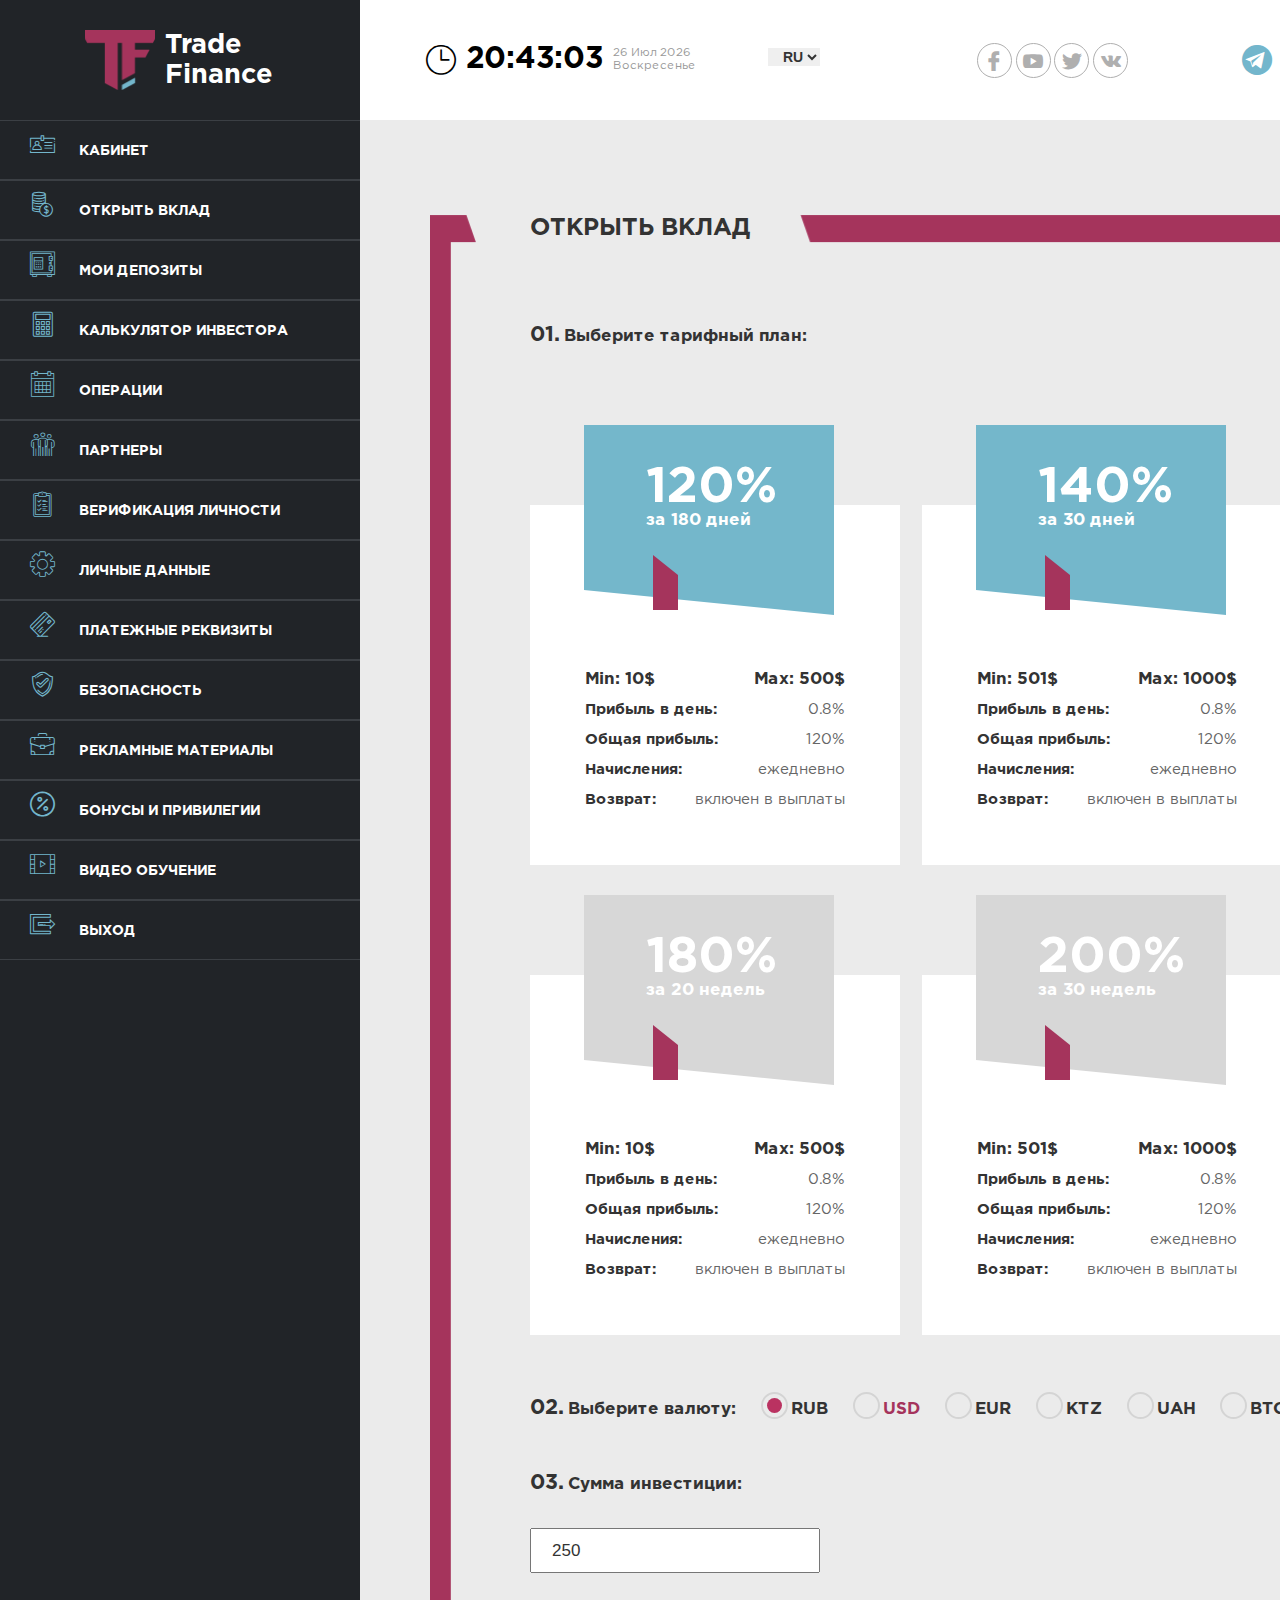
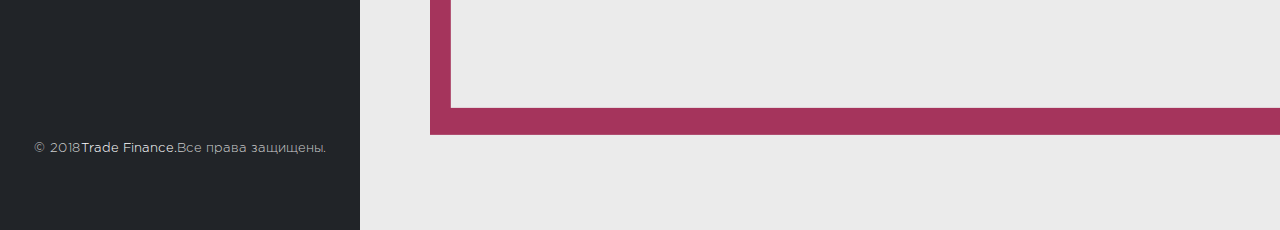
<file: openDeposit.html>
<!DOCTYPE html>
<html lang="ru">
<head>
    <meta charset="UTF-8">
    <meta name="viewport" content="width=device-width, initial-scale=1.0">
    <title>Открыть вклад</title>
    <link rel="stylesheet" href="fonts/stylesheet.css">
    <link rel="stylesheet" href="fonts/icomoon/style.css">
    <link rel="stylesheet" href="fonts/icomoon1/style.css">
    <link rel="stylesheet" href="css/style.css">
    <script src="js/jquery-3.3.1.min.js"></script>
    <script src="js/script.js"></script>
</head>
<body>
<div class="conteiner">
    <div class="headerDeposit clear">
        <div class="left">
            <div class="logo invisLink">
                <div class="imgLogo"></div>
                <span>Trade Finance</span>
                <a href="#">Главная</a>
            </div>
        </div>
        <div class="right">
            <div class="positionRight">
                <div class="data">
                    <span class="icon-clock"></span>
                    <span class="numb" id="time">16:23:50</span>
                    <span class="date" id="date">20 Янв 2018 Пятница</span>
                </div>
<!--                <div class="lang">-->
<!--&lt;!&ndash;             <span class="icon-russia">&ndash;&gt;-->
<!--&lt;!&ndash;                <span class="path1"></span>&ndash;&gt;-->
<!--&lt;!&ndash;                <span class="path2"></span>&ndash;&gt;-->
<!--&lt;!&ndash;                <span class="path3"></span>&ndash;&gt;-->
<!--&lt;!&ndash;            </span>&ndash;&gt;-->
<!--                    <select name="langDeposit" id="langDeposit">-->
<!--                        <option value="RU">RU</option>-->
<!--                    </select>-->
<!--                </div>-->
                <div class="language">
                    <div class="selectBl">
                        <select name="lang" id="lang">
                            <option value="RU">RU</option>
                            <option value="EN">EN</option>
                        </select>
                    </div>
                </div>
                <div class="socIcon">
                    <span class="icon-fb"></span>
                    <span class="icon-yt"></span>
                    <span class="icon-tw"></span>
                    <span class="icon-vk"></span>
                </div>
                <div class="contact">
                    <span class="icon-tg"></span>
                    <span class="icon-viber"></span>
                    <a href="#">+ 8 800 123-45-67</a>
                </div>
                <div class="profile">
                    <img src="img/png/profil.png" alt="">
                    <div class="textProfile">
                        <span>Добро пожаловать</span>
                        <a href="#">Ivanovskiy4590</a>
                    </div>
                </div>
            </div>
        </div>
    </div>
    <div class="ContentDeposit">
        <div class="left">
            <div class="touch">
                <ul>
                    <li class="pasiv">
                        <a href="#">
                            <span class="icon-room"></span>
                            <span>Кабинет</span>
                        </a>
                    </li>
                    <li class="activ pasiv">
                        <a href="#">
                            <span class="icon-openDeposit"></span>
                            <span>открыть вклад</span>
                        </a>
                    </li>

                    <li class="pasiv">
                        <a href="#">
                            <span class="icon-myDeposit"></span>
                            <span>Мои депозиты</span>
                        </a>
                    </li>

                    <li class="pasiv">
                        <a href="#">
                            <span class="icon-calcInvest"></span>
                            <span>Калькулятор инвестора</span>
                        </a>
                    </li>
                    <li class="pasiv">
                        <a href="#">
                            <span class="icon-operation"></span>
                            <span>Операции</span>
                        </a>
                    </li>
                    <li class="pasiv">
                        <a href="#">
                            <span class="icon-partner"></span>
                            <span>Партнеры</span>
                        </a>
                    </li>
                    <li class="pasiv">
                        <a href="#">
                            <span class="icon-controlName"></span>
                            <span>Верификация личности</span>
                        </a>
                    </li>
                    <li class="pasiv">
                        <a href="#">
                            <span class="icon-personData"></span>
                            <span>Личные данные</span>
                        </a>
                    </li>
                    <li class="pasiv">
                        <a href="#">
                            <span class="icon-payDetail"></span>
                            <span>Платежные реквизиты</span>
                        </a>
                    </li>
                    <li class="pasiv">
                        <a href="#">
                            <span class="icon-security"></span>
                            <span>Безопасность</span>
                        </a>
                    </li>
                    <li class="pasiv">
                        <a href="#">
                            <span class="icon-promo"></span>
                            <span>Рекламные материалы</span>
                        </a>
                    </li>
                    <li class="pasiv">
                        <a href="#">
                            <span class="icon-bonus"></span>
                            <span>Бонусы и привилегии</span>
                        </a>
                    </li>
                    <li class="pasiv">
                        <a href="#">
                            <span class="icon-video"></span>
                            <span>Видео обучение</span>
                        </a>
                    </li>
                    <li class="pasiv">
                        <a href="#">
                            <span class="icon-exit"></span>
                            <span>Выход</span>
                        </a>
                    </li>
                </ul>
            </div>
            <footer>
                <span>© 2018</span><span>Trade Finance.</span><span>Все права защищены.</span>
            </footer>
        </div>
        <div class="right">
            <div class="imgFon">
                <div class="textRight">
                    <h2>открыть вклад</h2>
                    <span class="num">01.</span>
                    <span class="textNum">Выберите тарифный план:</span>
                </div>
                <div class="items">
                    <div class="positionItems clear">
                        <div class="item activ">
                            <div class="bgcFon">
                                <div class="bgcBlock">
                                    <div class="percent">
                                        <span>120%</span>
                                        <span>за 180 дней</span>
                                    </div>
                                </div>
                                <div class="blockMarker"></div>
                                <div class="positionMore">
                                    <div class="more">
                                        <div class="value">
                                            <span>Min: 10$</span>
                                            <span>Max: 500$</span>
                                        </div>
                                        <div class="day">
                                            <span>Прибыль в день:</span>
                                            <span>0.8%</span>
                                        </div>
                                        <div class="all">
                                            <span>Общая прибыль:</span>
                                            <span>120%</span>
                                        </div>
                                        <div class="accrued">
                                            <span>Начисления:</span>
                                            <span>ежедневно</span>
                                        </div>
                                        <div class="back">
                                            <span>Возврат:</span>
                                            <span>включен в выплаты</span>
                                        </div>
                                    </div>
                                </div>
                            </div>
                        </div>
                        <div class="item activ focus">
                            <div class="bgcFon">
                                <div class="bgcBlock">
                                    <div class="percent">
                                        <span>140%</span>
                                        <span>за 30 дней </span>
                                    </div>
                                </div>
                                <div class="blockMarker"></div>
                                <div class="positionMore">
                                    <div class="more">
                                        <div class="value">
                                            <span>Min: 501$</span>
                                            <span>Max: 1000$</span>
                                        </div>
                                        <div class="day">
                                            <span>Прибыль в день:</span>
                                            <span>0.8%</span>
                                        </div>
                                        <div class="all">
                                            <span>Общая прибыль:</span>
                                            <span>120%</span>
                                        </div>
                                        <div class="accrued">
                                            <span>Начисления:</span>
                                            <span>ежедневно</span>
                                        </div>
                                        <div class="back">
                                            <span>Возврат:</span>
                                            <span>включен в выплаты</span>
                                        </div>
                                    </div>
                                </div>
                            </div>
                        </div>
                        <div class="item activ">
                            <div class="bgcFon">
                                <div class="bgcBlock">
                                    <div class="percent">
                                        <span>160%</span>
                                        <span>за 10 недель</span>
                                    </div>
                                </div>
                                <div class="blockMarker"></div>
                                <div class="positionMore">
                                    <div class="more">
                                        <div class="value">
                                            <span>Min: 1001$</span>
                                            <span>Max: 2500$</span>
                                        </div>
                                        <div class="day">
                                            <span>Прибыль в день:</span>
                                            <span>0.8%</span>
                                        </div>
                                        <div class="all">
                                            <span>Общая прибыль:</span>
                                            <span>120%</span>
                                        </div>
                                        <div class="accrued">
                                            <span>Начисления:</span>
                                            <span>ежедневно</span>
                                        </div>
                                        <div class="back">
                                            <span>Возврат:</span>
                                            <span>включен в выплаты</span>
                                        </div>
                                    </div>
                                </div>
                            </div>
                        </div>
                        <div class="item pasiv">
                            <div class="bgcFon">
                                <div class="bgcBlock">
                                    <div class="percent">
                                        <span>180%</span>
                                        <span>за 20 недель </span>
                                    </div>
                                </div>
                                <div class="blockMarker"></div>
                                <div class="positionMore">
                                    <div class="more">
                                        <div class="value">
                                            <span>Min: 10$ </span>
                                            <span>Max: 500$</span>
                                        </div>
                                        <div class="day">
                                            <span>Прибыль в день:</span>
                                            <span>0.8%</span>
                                        </div>
                                        <div class="all">
                                            <span>Общая прибыль:</span>
                                            <span>120%</span>
                                        </div>
                                        <div class="accrued">
                                            <span>Начисления:</span>
                                            <span>ежедневно</span>
                                        </div>
                                        <div class="back">
                                            <span>Возврат:</span>
                                            <span>включен в выплаты</span>
                                        </div>
                                    </div>
                                </div>
                            </div>
                        </div>
                        <div class="item pasiv">
                            <div class="bgcFon">
                                <div class="bgcBlock">
                                    <div class="percent">
                                        <span>200%</span>
                                        <span>за 30 недель </span>
                                    </div>
                                </div>
                                <div class="blockMarker"></div>
                                <div class="positionMore">
                                    <div class="more">
                                        <div class="value">
                                            <span>Min: 501$ </span>
                                            <span>Max: 1000$</span>
                                        </div>
                                        <div class="day">
                                            <span>Прибыль в день:</span>
                                            <span>0.8%</span>
                                        </div>
                                        <div class="all">
                                            <span>Общая прибыль:</span>
                                            <span>120%</span>
                                        </div>
                                        <div class="accrued">
                                            <span>Начисления:</span>
                                            <span>ежедневно</span>
                                        </div>
                                        <div class="back">
                                            <span>Возврат:</span>
                                            <span>включен в выплаты</span>
                                        </div>
                                    </div>
                                </div>
                            </div>
                        </div>
                        <div class="item pasiv">
                            <div class="bgcFon">
                                <div class="bgcBlock">
                                    <div class="percent">
                                        <span>220%</span>
                                        <span>за 50 недель </span>
                                    </div>
                                </div>
                                <div class="blockMarker"></div>
                                <div class="positionMore">
                                    <div class="more">
                                        <div class="value">
                                            <span>Min: 1001$ </span>
                                            <span>Max: 2500$</span>
                                        </div>
                                        <div class="day">
                                            <span>Прибыль в день:</span>
                                            <span>0.8%</span>
                                        </div>
                                        <div class="all">
                                            <span>Общая прибыль:</span>
                                            <span>120%</span>
                                        </div>
                                        <div class="accrued">
                                            <span>Начисления:</span>
                                            <span>ежедневно</span>
                                        </div>
                                        <div class="back">
                                            <span>Возврат:</span>
                                            <span>включен в выплаты</span>
                                        </div>
                                    </div>
                                </div>
                            </div>
                        </div>
                    </div>
                </div>
                <div class="positionCurr">
                    <div class="curr">
                        <div class="text">
                            <span class="num">02.</span>
                            <span class="textNum">Выберите валюту:</span>
                        </div>
                        <ul class="select">
                            <li class="rub pasiv">
                                <input type="radio" name="moneyDeposit" value="rub" id="rub" class="radioBtn" checked>
                                <label for="rub">rub</label>
                            </li>
                            <li class="usd activ">
                                <input type="radio" name="moneyDeposit" value="usd" id="usd" class="radioBtn">
                                <label for="usd">usd</label>
                            </li>
                            <li class="eur pasiv">
                                <input type="radio" name="moneyDeposit" value="eur" id="eur" class="radioBtn">
                                <label for="eur">eur</label>
                            </li>
                            <li class="ktz pasiv">
                                <input type="radio" name="moneyDeposit" value="ktz" id="ktz" class="radioBtn">
                                <label for="ktz">ktz</label>
                            </li>
                            <li class="uah pasiv">
                                <input type="radio" name="moneyDeposit" value="uah" id="uah" class="radioBtn">
                                <label for="uah">uah</label>
                            </li>
                            <li class="btc pasiv">
                                <input type="radio" name="moneyDeposit" value="btc" id="btc" class="radioBtn">
                                <label for="btc">btc</label>
                            </li>
                            <li class="eth pasiv">
                                <input type="radio" name="moneyDeposit" value="eth" id="eth" class="radioBtn">
                                <label for="eth">eth</label>
                            </li>
                        </ul>
                    </div>
                </div>
                <div class="positionInvest">
                    <div class="invest">
                        <div class="text">
                            <span class="num">03.</span>
                            <span class="textNum">Сумма инвестиции:</span>
                        </div>
                        <div class="sum">
                            <input type="text" value="250">
                        </div>
                    </div>
                </div>
                <div class="botton">
                    <button>инвестировать</button>
                </div>
            </div>
        </div>
    </div>
</div>
</body>
</html>
</file>
<file: fonts/stylesheet.css>
@font-face {
    font-family: 'Gotham Pro Narrow';
    src: url('GothamProNarrow-Medium.eot');
    src: url('GothamProNarrow-Medium.eot?#iefix') format('embedded-opentype'),
        url('GothamProNarrow-Medium.woff') format('woff'),
        url('GothamProNarrow-Medium.ttf') format('truetype'),
        url('GothamProNarrow-Medium.svg#GothamProNarrow-Medium') format('svg');
    font-weight: 500;
    font-style: normal;
}

@font-face {
    font-family: 'Gotham Pro';
    src: url('GothamPro-Italic.eot');
    src: url('GothamPro-Italic.eot?#iefix') format('embedded-opentype'),
        url('GothamPro-Italic.woff') format('woff'),
        url('GothamPro-Italic.ttf') format('truetype'),
        url('GothamPro-Italic.svg#GothamPro-Italic') format('svg');
    font-weight: normal;
    font-style: italic;
}

@font-face {
    font-family: 'Gotham Pro';
    src: url('GothamPro.eot');
    src: url('GothamPro.eot?#iefix') format('embedded-opentype'),
        url('GothamPro.woff') format('woff'),
        url('GothamPro.ttf') format('truetype'),
        url('GothamPro.svg#GothamPro') format('svg');
    font-weight: normal;
    font-style: normal;
}

@font-face {
    font-family: 'Gotham Pro';
    src: url('GothamPro-MediumItalic.eot');
    src: url('GothamPro-MediumItalic.eot?#iefix') format('embedded-opentype'),
        url('GothamPro-MediumItalic.woff') format('woff'),
        url('GothamPro-MediumItalic.ttf') format('truetype'),
        url('GothamPro-MediumItalic.svg#GothamPro-MediumItalic') format('svg');
    font-weight: 500;
    font-style: italic;
}

@font-face {
    font-family: 'Gotham Pro';
    src: url('GothamPro-Medium.eot');
    src: url('GothamPro-Medium.eot?#iefix') format('embedded-opentype'),
        url('GothamPro-Medium.woff') format('woff'),
        url('GothamPro-Medium.ttf') format('truetype'),
        url('GothamPro-Medium.svg#GothamPro-Medium') format('svg');
    font-weight: 500;
    font-style: normal;
}

@font-face {
    font-family: 'Gotham Pro';
    src: url('GothamPro-BoldItalic.eot');
    src: url('GothamPro-BoldItalic.eot?#iefix') format('embedded-opentype'),
        url('GothamPro-BoldItalic.woff') format('woff'),
        url('GothamPro-BoldItalic.ttf') format('truetype'),
        url('GothamPro-BoldItalic.svg#GothamPro-BoldItalic') format('svg');
    font-weight: bold;
    font-style: italic;
}

@font-face {
    font-family: 'Gotham Pro Narrow';
    src: url('GothamProNarrow-Bold.eot');
    src: url('GothamProNarrow-Bold.eot?#iefix') format('embedded-opentype'),
        url('GothamProNarrow-Bold.woff') format('woff'),
        url('GothamProNarrow-Bold.ttf') format('truetype'),
        url('GothamProNarrow-Bold.svg#GothamProNarrow-Bold') format('svg');
    font-weight: bold;
    font-style: normal;
}

@font-face {
    font-family: 'Gotham Pro';
    src: url('GothamPro-Bold.eot');
    src: url('GothamPro-Bold.eot?#iefix') format('embedded-opentype'),
        url('GothamPro-Bold.woff') format('woff'),
        url('GothamPro-Bold.ttf') format('truetype'),
        url('GothamPro-Bold.svg#GothamPro-Bold') format('svg');
    font-weight: bold;
    font-style: normal;
}

@font-face {
    font-family: 'Gotham Pro';
    src: url('GothamPro-LightItalic.eot');
    src: url('GothamPro-LightItalic.eot?#iefix') format('embedded-opentype'),
        url('GothamPro-LightItalic.woff') format('woff'),
        url('GothamPro-LightItalic.ttf') format('truetype'),
        url('GothamPro-LightItalic.svg#GothamPro-LightItalic') format('svg');
    font-weight: 300;
    font-style: italic;
}

@font-face {
    font-family: 'Gotham Pro';
    src: url('GothamPro-Light.eot');
    src: url('GothamPro-Light.eot?#iefix') format('embedded-opentype'),
        url('GothamPro-Light.woff') format('woff'),
        url('GothamPro-Light.ttf') format('truetype'),
        url('GothamPro-Light.svg#GothamPro-Light') format('svg');
    font-weight: 300;
    font-style: normal;
}

@font-face {
    font-family: 'Gotham Pro';
    src: url('GothamPro-BlackItalic.eot');
    src: url('GothamPro-BlackItalic.eot?#iefix') format('embedded-opentype'),
        url('GothamPro-BlackItalic.woff') format('woff'),
        url('GothamPro-BlackItalic.ttf') format('truetype'),
        url('GothamPro-BlackItalic.svg#GothamPro-BlackItalic') format('svg');
    font-weight: 900;
    font-style: italic;
}

@font-face {
    font-family: 'Gotham Pro';
    src: url('GothamPro-Black.eot');
    src: url('GothamPro-Black.eot?#iefix') format('embedded-opentype'),
        url('GothamPro-Black.woff') format('woff'),
        url('GothamPro-Black.ttf') format('truetype'),
        url('GothamPro-Black.svg#GothamPro-Black') format('svg');
    font-weight: 900;
    font-style: normal;
}
</file>
<file: fonts/icomoon/style.css>
@font-face {
  font-family: 'icomoon';
  src:  url('fonts/icomoon.eot?i7kotp');
  src:  url('fonts/icomoon.eot?i7kotp#iefix') format('embedded-opentype'),
    url('fonts/icomoon.ttf?i7kotp') format('truetype'),
    url('fonts/icomoon.woff?i7kotp') format('woff'),
    url('fonts/icomoon.svg?i7kotp#icomoon') format('svg');
  font-weight: normal;
  font-style: normal;
}

[class^="icon-"], [class*=" icon-"] {
  /* use !important to prevent issues with browser extensions that change fonts */
  font-family: 'icomoon' !important;
  speak: none;
  font-style: normal;
  font-weight: normal;
  font-variant: normal;
  text-transform: none;
  line-height: 1;

  /* Better Font Rendering =========== */
  -webkit-font-smoothing: antialiased;
  -moz-osx-font-smoothing: grayscale;
}

.icon-tg:before {
  content: "\e900";
}
.icon-viber:before {
  content: "\e901";
}
.icon-key:before {
  content: "\e902";
}
.icon-lock:before {
  content: "\e903";
}
.icon-trade:before {
  content: "\e904";
}
.icon-work:before {
  content: "\e905";
}
.icon-target:before {
  content: "\e906";
}
.icon-company:before {
  content: "\e907";
}
.icon-license:before {
  content: "\e908";
}
.icon-client:before {
  content: "\e909";
}
.icon-comfort:before {
  content: "\e90a";
}
.icon-world:before {
  content: "\e90b";
}
.icon-tool:before {
  content: "\e90c";
}
.icon-circs:before {
  content: "\e90d";
}
.icon-investers:before {
  content: "\e90e";
}
.icon-pay:before {
  content: "\e90f";
}
.icon-invest:before {
  content: "\e910";
}
.icon-deposit:before {
  content: "\e911";
}
.icon-arrow-up:before {
  content: "\ea3a";
}
.icon-arrow-down:before {
  content: "\ea3e";
}
</file>
<file: fonts/icomoon1/style.css>
@font-face {
  font-family: 'icomoon';
  src:  url('fonts/icomoon.eot?azujo');
  src:  url('fonts/icomoon.eot?azujo#iefix') format('embedded-opentype'),
    url('fonts/icomoon.ttf?azujo') format('truetype'),
    url('fonts/icomoon.woff?azujo') format('woff'),
    url('fonts/icomoon.svg?azujo#icomoon') format('svg');
  font-weight: normal;
  font-style: normal;
}

[class^="icon-"], [class*=" icon-"] {
  /* use !important to prevent issues with browser extensions that change fonts */
  font-family: 'icomoon' !important;
  speak: none;
  font-style: normal;
  font-weight: normal;
  font-variant: normal;
  text-transform: none;
  line-height: 1;

  /* Better Font Rendering =========== */
  -webkit-font-smoothing: antialiased;
  -moz-osx-font-smoothing: grayscale;
}

.icon-bonus:before {
  content: "\e91a";
}
.icon-calcInvest:before {
  content: "\e91b";
}
.icon-controlName:before {
  content: "\e91c";
}
.icon-exit:before {
  content: "\e91d";
}
.icon-myDeposit:before {
  content: "\e91e";
}
.icon-openDeposit:before {
  content: "\e91f";
}
.icon-operation:before {
  content: "\e920";
}
.icon-partner:before {
  content: "\e921";
}
.icon-payDetail:before {
  content: "\e922";
}
.icon-personData:before {
  content: "\e923";
}
.icon-promo:before {
  content: "\e924";
}
.icon-room:before {
  content: "\e925";
}
.icon-security:before {
  content: "\e926";
}
.icon-video:before {
  content: "\e927";
}
.icon-russia .path1:before {
  content: "\e912";
  color: rgb(240, 240, 240);
}
.icon-russia .path2:before {
  content: "\e913";
  margin-left: -1em;
  color: rgb(0, 82, 180);
}
.icon-russia .path3:before {
  content: "\e914";
  margin-left: -1em;
  color: rgb(216, 0, 39);
}
.icon-clock:before {
  content: "\e915";
}
.icon-vk:before {
  content: "\e916";
}
.icon-yt:before {
  content: "\e917";
}
.icon-tw:before {
  content: "\e918";
}
.icon-fb:before {
  content: "\e919";
}
.icon-arrow-up:before {
  content: "\ea3a";
}
.icon-arrow-down:before {
  content: "\ea3e";
}
</file>
<file: css/style.css>
* {
    box-sizing: border-box;
}

body {
    margin: 0 auto;
    font-family: "Gotham Pro";
}

h1, h2, h3, h4, h5, h6, p {
    margin: 0;
}

ul {
    margin: 0;
    padding: 0;
    list-style-type: none;
}

.wraper {
    width: 1200px;
    margin: 0 auto;
    padding: 0 15px;
}

.icon-clock {
    font-size: 30px;
}

/*header*/
.header {
    height: 50px;
}

.timeData {
    width: 270px;
    margin-right: 300px;
    display: flex;
    align-items: center;
    justify-content: flex-start;
}

.timeData span {
    margin-right: 10px;
}

.language {
    display: flex;
    align-items: center;
    justify-content: flex-start;
    margin-top: -6px;
    margin-left: -40px;
}

/*стилизация выпадающего меню*/
.selectBl {
    width: 95px;
    border: none;
}

.selectBl .selectric {
    width: 100%;
    height: 31px;
    background-color: #fff;
    border: none;
    font-size: 16px;
    line-height: 36px;
    color: #333333;
    font-weight: 800;
}

.selectric .label {
    font-size: 16px;
    line-height: 36px;
    color: #333333;
    font-weight: 800;
}

.selectBl .selectric .button {
    position: absolute;
    right: 7px;
    top: 50%;
    width: 0px;
    height: 0px;
    border-top: 7px solid #212428;
    border-left: 6px solid transparent;
    border-right: 6px solid transparent;
    margin-top: -2px;
    background-color: transparent;
}

.selectBl .selectric .button::after {
    display: none;
}

.selectBl .selectric-items {
    border: none;
}

.selectBl .selectric-items li {
    padding: 0;
    padding-left: 10px;
    font-size: 16px;
    line-height: 36px;
    font-weight: 800;
    color: #333333;
    background-color: #fff;
}

.selectBl .selectric-items li .icon-russia {
    float: left;
    margin-right: 5px;
}

.selectBl .selectric-items li:hover {
    background-color: #f2f2f2;
}

.positionH {
    height: 50px;
    width: 1170px;
    display: flex;
    justify-content: space-between;
}

.timeData .numb {
    font-size: 30px;
    line-height: 36px;
    color: #333333;
    font-weight: 700;
    width: 190px;
}

.timeData .date {
    font-size: 11.5px;
    line-height: 13px;
    color: #999999;
    font-weight: 400;
    width: 115px;
}

.icon-russia {
    font-size: 28px;
    position: relative;
    display: block;
}

.icon-russia .path1 {
    position: relative;
}

.icon-russia .path2, .icon-russia .path3 {
    position: absolute;
    top: 0;
}

.language .lang {

    padding-left: 10px;

}

.language select {
    border: 0;
    padding-left: 11px;
    font-size: 14px;
    line-height: 36px;
    color: #333333;
    font-weight: 800;
}

.socIcon {
    display: flex;
    align-items: center;
    justify-content: flex-start;
}

.socIcon a {
    margin-right: 10px;
    font-size: 30px;
    color: #999999;
    text-decoration: none;
}

.contact {
    display: flex;
    align-items: center;
    justify-content: flex-start;
}

.contact .messeger {
    margin-right: 10px;
    font-size: 30px;
    text-decoration: none;
}

.contact a:nth-child(1) {
    color: #66cccc;
}

.contact a:nth-child(2) {
    color: #993366;
}

.contact .phone {
    font-size: 20px;
    line-height: 36px;
    color: #333333;
    font-weight: 700;
    text-decoration: none;
}

/*baner*/
.baner {
    background-image: url(../img/jpg/fonbanner.jpg);
    height: 877px;
    background-repeat: no-repeat;
    background-position: center;
    background-size: cover;
}

.positionB1 {
    width: 1170px;
    display: flex;
    justify-content: space-between;
    align-items: center;
    margin-bottom: 97px;
    padding-top: 45px;
}

.baner .menu {
    display: flex;
    justify-content: space-between;
    width: 835px;
    align-self: flex-end;
}

.baner .menu a {
    font-size: 14px;
    line-height: 36px;
    color: #ffffff;
    font-weight: 700;
    text-decoration: none;
    text-transform: uppercase;
}


.baner .logo, .baner .logo span {
    display: flex;
    align-items: flex-end;
    justify-content: space-between;
}

.positionB4 .entersum, .positionB4 .money {
    display: flex;

}

.baner .logo span {
    font-size: 27px;
    height: 30px;
    color: #ffffff;
    font-weight: 700;
    margin-left: 95px;
}


.TagLine {
    width: 600px;
}

h1 {
    font-size: 45px;
    line-height: 50px;
    font-weight: 700;
    color: #ffffff;
    text-transform: uppercase;
}

.account {
    height: 45px;
    width: 355px;
    margin-top: 10px;
}

.account button {
    height: 45px;
    width: 170px;
    background-image: none;
    background: transparent;
}

.authorization button {
    border: 1px solid #66ccff;
}

.register button {
    border: 1px solid #993366;
}

.authorization .left {
    font-size: 15px;
    line-height: 27px;
    color: #66ccff;
    font-weight: 300;
    float: left;
}

.authorization button span {
    margin-right: 10px;
}

.register button span {
    margin-right: 10px;
}

.register .right {
    font-size: 15px;
    line-height: 27px;
    color: #cc3366;
    font-weight: 300;
    float: right;
}

.clear::after {
    content: '';
    display: block;
    clear: both;
}

.baner .logo {
    height: 63px;
    width: 200px;
    background-image: url(../img/png/logo1.png);
    background-repeat: no-repeat;
    background-position: left bottom;
    padding-bottom: 5px;
}

.positionB3 {
    height: 365px;
    width: 900px;
    margin-top: 75px;
    /*margin-left: 270px;*/
    position: relative;
}

.positionB3 .bgiFon {
    position: absolute;
    background-image: url(../img/png/bgicalc.png);
    height: 365px;
    width: 952px;
    background-repeat: no-repeat;
    top: 47px;
    left: 35px;
}

.positionB3 .bgcFon {
    position: absolute;
    height: 310px;
    width: 960px;
    background-color: rgba(27, 37, 42, 0.85);
    left: 185px;
    top: 0px;
}

.positionB3 .positionText0 {
    position: absolute;
    top: 65px;
    left: -220px;
}

.positionB3 .planPosition1 {
    height: 60px;
    width: 900px;
    margin-top: -7px;
    margin-bottom: 21px;
    margin-left: 73px;
}

.positionB3 .planPosition1 .percent {
    margin-top: -30px;
    position: relative;
}

.positionB3 .planPosition1 .percent .bgImg {
    width: 105px;
    height: 30px;
    background-image: url(../img/png/bgiPercent.png);
    background-repeat: no-repeat;
    background-size: cover;
    z-index: 3;
}

.positionB3 .percent.select .num {
    color: #66cccc;
}

.plan.planPosition1 .select .text::after {
    background: #66cccc;
}

.positionB3 .planPosition1 > div {
    float: left;
    margin-right: 30px;
}


.planPosition2 {
    height: 55px;
    width: 845px;
    padding-right: 55px;
    display: flex;
    justify-content: space-between;
    align-content: center;
    margin-left: 75px;
}

.planPosition2 .entersum {
    width: 500px;
    display: flex;
    justify-content: space-between;
    align-content: center;

}


.planPosition2 .entersum .num input {
    width: 290px;
    height: 45px;
    background-image: none;
    background: transparent;
    border: 1px solid #666666;
    padding-left: 20px;

}

.planPosition2 ul {
    margin-left: 20px;
}

.positionDeposit {
    height: 80px;
    width: 735px;
    margin-left: 75px;
    display: flex;
    justify-content: space-between;
    align-items: center;
}

.positionDeposit .ante {
    width: 470px;
    display: flex;
    justify-content: space-between;
    align-items: center;
}

.irs--flat .irs-line {
    width: 470px;
    background-color: #a8a8a8;
    -webkit-border-radius: 0;
    -moz-border-radius: 0;
    border-radius: 0;:;
}

.irs--flat .irs-min, .irs--flat .irs-max {
    top: 50px;
    background-color: rgba(0, 0, 0, 0);
    margin: 0 -5px;
    font-size: 14px;
    line-height: 36px;
    font-weight: 600;
}

.range span {
    font-family: "Gotham Pro";
}

.irs--flat .irs-from, .irs--flat .irs-to, .irs--flat .irs-single {
    background-color: rgba(0, 0, 0, 0);
    top: -15px;
    color: #a5345c;
    font-size: 14px;
    line-height: 36px;
    font-weight: normal;
}

.irs--flat .irs-handle {
    background-color: #fff;
    border: 6px solid #a5345c;;
    width: 18px;
    height: 18px;
    top: 18px;
}

.irs--flat .irs-handle > i:first-child {
    display: none;
}

.irs--flat .irs-from:before, .irs--flat .irs-to:before, .irs--flat .irs-single:before {
    display: none;
}

.irs--flat .irs-bar--single {
    height: 4px;
    -webkit-border-radius: 0;
    -moz-border-radius: 0;
    border-radius: 0;
    background-color: #a5345c;
}

.positionProfit > div {
    margin-top: 30px;
    float: left;
}

.calc .text0 {
    width: 190px;
    font-size: 17px;
    line-height: 27px;
    font-weight: 400;
    color: #ffffff;
    display: inline-block;
    position: absolute;

}

.positionB2 {
    height: 130px;
    width: 1170px;
    display: flex;
    align-items: flex-start;
    justify-content: space-between;
}

.calc .plan .text1 {
    color: #ffffff;
}

.calc .plan .text1 span:nth-child(1) {
    font-size: 21px;
    line-height: 36px;
    font-weight: 700;
}

.calc .plan .text1 span:nth-child(2) {
    font-size: 17px;
    line-height: 36px;
    font-weight: 400;
}

.plan .pasiv .num {
    font-size: 30px;
    line-height: 40px;
    font-weight: 700;
    color: #cc3366;

}

.plan .noactiv .num {
    font-size: 30px;
    line-height: 40px;
    font-weight: 700;
    color: #333366;
}

.plan .pasiv .text {
    font-size: 12px;
    line-height: 25px;
    font-weight: 700;
    color: #ffffff;
}

.plan .activ .text {
    font-size: 12px;
    line-height: 25px;
    font-weight: 700;
    color: #ffffff;
}

.plan .noactiv .text {
    font-size: 12px;
    line-height: 25px;
    font-weight: 700;
    color: #cc6699;
}

.plan.planPosition1 .text {
    position: relative;
    z-index: 1;
}

.plan.planPosition1 .text::after {
    display: block;
    content: '';
    position: absolute;
    left: -12px;
    top: -3px;
    width: calc(100% + 22px);
    height: 120%;
    background: #a5345c;
    z-index: -1;
    transform: skewX(15deg);
}

.entersum input {
    font-size: 17px;
    line-height: 36px;
    font-weight: 700;
    color: #ffffff;
}

.money .text .rub, .money .text .btc {
    font-size: 17px;
    line-height: 36px;
    font-weight: 700;
    color: #999999;
    text-transform: uppercase;
}

.money .text .usd {
    font-size: 17px;
    line-height: 36px;
    font-weight: 700;
    color: #ffffff;
    text-transform: uppercase;
}

.ante span {
    font-size: 14px;
    line-height: 36px;
    font-weight: 400;
    color: #999999;
}

.ante span:nth-child(1) {
    font-size: 14px;
    line-height: 36px;
    font-weight: 400;
    color: #cc3366;
    height: 4px;
}

.text-deposit {
    font-size: 15px;
    line-height: 30px;
    font-weight: 400;
    color: #999999;
    text-align: center;
    width: 180px;
}

.profit span {
    color: #ffffff;
}

.profit .text {
    font-size: 14px;
    line-height: 47px;
    font-weight: 700;
    text-transform: uppercase;
}

.profit .num {
    font-size: 33px;
    line-height: 28px;
    font-weight: 700;
}

.profit .botton button {
    font-size: 20px;
    line-height: 36px;
    font-weight: 700;
    color: #ffffff;
    text-transform: uppercase;
    margin-top: 11px;
    width: 240px;
    height: 60px;
    margin-left: -45px;
    background-image: none;
    background-color: #73b6cc;
    border: none;
    position: relative;
}

.positionProfit {
    width: 900px;
    height: 70px;
    float: left;
    margin-left: 75px;
    margin-top: 13px;
}

.positionProfit .day,
.positionProfit .ago {
    margin-right: 140px;
}

/*rate котировки валют*/
.rate {
    height: 50px;
    background-color: #13171C;
}

.positionRate {
    height: 50px;
    width: 1170px;
    display: flex;
    justify-content: space-between;
}

.marquee {
    overflow: hidden;
    width: 1170px;
}

.rate .cours {
    height: 50px;
    font-size: 15px;
    line-height: 20px;
    display: flex;
    align-items: center;
}

.rate .cours span:first-child {
    font-weight: 700;
    color: #ffffff;
    text-transform: uppercase;
}

.rate .cours span:last-child {
    font-weight: 400;
    color: #ffffff;
    text-transform: uppercase;
}

.icon-arrow-down {
    color: #cc3366;
}

.icon-arrow-up {
    color: #6699cc;
}

/*блок promo*/
.promo .positionPromo {
    height: 727px;
    width: 1170px;
    padding-top: 170px;
    display: flex;
    justify-content: space-between;
}

.promo .bgiPlayer {
    position: absolute;
    height: 430px;
    width: 510px;
    background-image: url(../img/jpg/player.jpg);
    background-repeat: no-repeat;
    background-position: center;
    background-size: cover;
    margin-right: 15px;
    left: 45px;
    top: -50px;
}

.promo .bgiPromo {
    position: absolute;
    width: 585px;
    height: 305px;
    background-image: url(../img/png/fonvideo.png);
    background-repeat: no-repeat;
    background-position: center;
    background-size: cover;
}

.promo .video {
    height: 585px;
    width: 430px;
    margin-right: 15px;
    position: relative;
}

.promo .description {
    height: 585px;
    width: 570px;
    margin-top: -60px;
}

.promo .videoText {
    height: 30px;
    width: 505px;
    position: absolute;
    margin-left: 60px;
    margin-top: -40px;
}

.promo .videoText span {

    font-size: 16px;
    line-height: 25px;
    font-weight: 500;
    color: #ffffff;
}

.promo .description h2 {
    font-size: 30px;
    line-height: 48px;
    font-weight: 700;
    color: #333333;
    text-transform: uppercase;
    margin-bottom: 40px;
}

.promo .description .subtitl {
    height: 95px;
    width: 615px;
    margin-left: -45px;
    padding-left: 45px;
    padding-top: 20px;
    margin-bottom: 30px;
    background-color: #f2f2f2;
}

.promo .description .subtitl span {
    font-size: 17px;
    line-height: 27px;
    font-weight: 500;
    color: #333333;

}

.promo .description .text {
    font-size: 15px;
    line-height: 22px;
    font-weight: 400;
    color: #666666;
    margin-bottom: 60px;
}

.promo .botton {
    height: 40px;
    width: 310px;
    display: flex;
    justify-content: space-between;
    align-items: center;
}

.promo .botton button {
    height: 40px;
    width: 140px;
    font-size: 14px;
    line-height: 27px;
    font-weight: 700;
    text-transform: uppercase;
    background-image: none;
    background: transparent;
}


.promo .botton .left {
    color: #6699cc;
    border: 1px solid #6699cc;
}

.promo .botton .right {
    color: #ffffff;
    border: 1px solid #993366;
    background-color: #993366;
}

/*блок strategy*/
.strategy {
    background-color: #F2F2F2;
}

.strategy .image {
    background-image: url(../img/png/fonlogo.png);
    background-repeat: no-repeat;
    background-position: center;
    background-size: cover;
}

.strategy .marker {
    margin-top: -55px;
}

.strategy .marker button {
    width: 280px;
    height: 55px;
    font-size: 17px;
    line-height: 27px;
    font-weight: 700;
    color: #ffffff;
    text-transform: uppercase;
    background-color: #70b0c6;
    border: 0;
}

.strategy .marker button.activ {
    color: #212428;
    background-color: #F2F2F2;
}

.positionMarker .right button.activ:last-child::after {
    border-left: 20px solid #F2F2F2;
}

.positionMarker .left button.activ:first-child::before {
    border-right: 20px solid #f2f2f2;
}

.positionMarker {
    height: 55px;
    width: 1170px;
    display: flex;
    justify-content: center;
}

.positionMarker ul {
    height: 55px;
    width: 820px;
    display: flex;
    justify-content: space-between;
    align-items: center;
}

.strategy .marker ul li {
    text-align: center;
    display: flex;
    justify-content: center;
    align-items: center;

}

.strategy .marker ul li + li {
    margin-left: 15px;
}

.positionTextStrategy {
    height: 555px;
    width: 1170px;
    margin-top: 55px;
}

.positionTextStrategy > div {
    float: left;
}

.positionTextStrategy .text {
    width: 380px;
    height: 125px;
    display: flex;
    justify-content: space-between;
    align-items: flex-start;
}

.positionTextStrategy .text span[class*="icon"] {
    margin: 0 20px;
}

.positionTextStrategy .LefTtext p {
    text-align: right;
}

.positionTextStrategy .LefTtext .trade,
.positionTextStrategy .RightT .work {
    margin-bottom: 75px;
}

.positionTextStrategy .RightT p {
    text-align: left;
}

.positionTextStrategy .logo {
    height: 325px;
    width: 335px;
    margin: 0 15px;
    position: relative;
    display: flex;
    justify-content: center;
    align-items: center;
}

.positionTextStrategy .bgiStrategy {
    height: 325px;
    width: 335px;
    background-image: url(../img/png/fonlogo.png);
    background-repeat: no-repeat;
    background-position: center;
    background-size: cover;
    margin-top: 15px;
}

.positionTextStrategy .logoStrategy {
    height: 135px;
    width: 175px;
    background-image: url(../img/png/logo2.png);
    background-repeat: no-repeat;
    background-position: center;
    background-size: cover;
    position: absolute;
    margin-top: 30px;
}

.icon-trade, .icon-company, .icon-work, .icon-target {
    font-size: 50px;
    color: #993366;
}

.strategy .LefTtext p {
    font-size: 15px;
    line-height: 22px;
    font-weight: 400;
    color: #666666;
}

.strategy .LefTtext p > span {
    color: #993366;
    font-weight: 700;
}

.strategy .RightT p {
    font-size: 15px;
    line-height: 22px;
    font-weight: 400;
    color: #666666;
}

.strategy .RightT p > span {
    color: #993366;
    font-weight: 700;
}

/*блок partner -партнеры- */
.partner h2 {
    font-size: 42px;
    line-height: 48px;
    font-weight: 700;
    color: #ffffff;
    text-transform: uppercase;
    position: relative;
}

.partner {
    height: 635px;
    background-image: url(../img/jpg/fonPartner.jpg);
    background-repeat: no-repeat;
    background-position: center;
    background-size: cover;
    display: flex;
    justify-content: center;
    align-items: center;
}

.partner .bgiFon {
    height: 345px;
    width: 1170px;
    background-image: url(../img/png/partner.png);
    background-repeat: no-repeat;
    background-position: center;
    background-size: cover;
    position: absolute;
}

.positionLevel .level {
    height: 55px;
    width: 1115px;
    display: flex;
    justify-content: space-between;
    align-items: center;
    margin-left: 15px;

}

.positionLevel .point span {
    text-align: center;
    display: block;
}

.positionLevel {
    margin-top: -28px;
    margin-left: 12px;
}

.positionDesc {
    height: 195px;
    width: 1040px;
    margin-left: 60px;
    margin-top: 45px;
}

.positionDesc .description > div {
    float: left;
}

.positionDesc .titl {
    height: 195px;
    width: 370px;
    margin-right: 30px;
    margin-top: 55px;
}

.positionDesc .text {
    height: 195px;
    width: 630px;
}

.positionDesc .text p:first-child {
    margin-bottom: 20px;
}

.positionDesc .text p:last-child {
    margin-top: 20px;
}

.partner .titl span {
    font-size: 24px;
    line-height: 48px;
    font-weight: 700;
    color: #ffffff;
    text-transform: uppercase;
}

.partner .point .percent {
    font-size: 30px;
    line-height: 35px;
    font-weight: 700;
    color: #66cccc;
    margin-top: -10px;
}

.partner .point .text {
    font-size: 12px;
    line-height: 25px;
    font-weight: 700;
    color: #ffffff;
    text-transform: uppercase;

}

.partner .description .text {
    font-size: 15px;
    line-height: 22px;
    font-weight: 400;
    color: #ffffff;
}

.partner .description .text span {
    font-size: 24px;
    line-height: 22px;
    font-weight: 700;
    color: #66cccc;
}

.partner .botton {
    height: 65px;
    width: 265px;
    font-size: 20px;
    line-height: 36px;
    font-weight: 700;
    color: #ffffff;
    text-transform: uppercase;
}

.btnConnect {
    height: 65px;
    width: 265px;
    left: 825px;
    top: 25px;
    position: relative;
}

.btnConnect button {
    background-image: none;
    border: 1px solid #73b6cc;
    background-color: #73b6cc;
}

/*блок guid обписание как стать инвестором*/

.guid h2 {
    font-size: 30px;
    line-height: 50px;
    font-weight: 700;
    color: #333333;
    text-transform: uppercase;
    margin-top: 28px;
}

.positionGuid {
    height: 810px;
    width: 1170px;
}

.positionGuid .title {
    height: 230px;
    width: 1170px;
    display: flex;
    justify-content: center;
    align-items: center;
}

.positionGuid .LeftItem {
    height: 140px;
    width: 1040px;
    display: flex;
    justify-content: space-between;
    align-items: center;
    margin-top: -7px;
    margin-bottom: 20px;
}

.positionGuid .LeftNum {
    height: 140px;
    width: 150px;
    position: relative;
}

.positionGuid .LeftNum .num {
    position: absolute;
    top: 25px;
}

.guid .LeftIcon {
    height: 25px;
    width: 35px;
    background-color: #a5345c;
    position: absolute;
    top: 45px;
    left: 130px;
}

.positionGuid .LeftText {
    height: 140px;
    width: 890px;
    background-color: #f2f2f2;
    padding-top: 40px;
    padding-left: 30px;
}

.positionGuid .LeftText .subTitle {
    height: 135px;
    width: 210px;
    float: left;
    margin-right: 55px;

}

/*блок с надпись с лева напрва и циыра справа*/
.positionGuid .RightItem {
    height: 140px;
    width: 1040px;
    display: flex;
    justify-content: space-between;
    align-items: center;
    margin: 10px 0 30px 150px;
}

.positionGuid .RightText {
    height: 140px;
    width: 890px;

    background-color: #f2f2f2;
    padding-top: 40px;
    padding-left: 30px;
}

.positionGuid .RightText .text {
    height: 140px;
    width: 630px;
    float: left;
}

.positionGuid .RightText .subTitle {
    text-align: right;
    margin-right: 25px;
}

.positionGuid .RightNum {
    height: 140px;
    width: 150px;
    position: relative;
}

.guid .RightIcon {
    height: 25px;
    width: 35px;
    background-color: #a5345c;
    position: absolute;
    top: 45px;
    left: -15px;
}

.positionGuid .RightNum .num {
    position: absolute;
    top: 25px;
    left: 45px;
}

.guid .num {
    font-size: 77px;
    line-height: 62px;
    font-weight: 700;
    color: #66cccc;
    text-transform: uppercase;
}

.guid h3 {
    font-size: 17px;
    line-height: 25px;
    font-weight: 700;
    color: #333333;
    text-transform: uppercase;
}

.guid .text {
    font-size: 15px;
    line-height: 22px;
    font-weight: 400;
    color: #666666;
}

.guid .text span {
    font-weight: 700;
    color: #993366;
}

/*блок статистики statistics*/
.statistics {
    height: 360px;
    /*width: 1200px;*/
    background-image: url(../img/jpg/fonStatistics.jpg);
    background-repeat: no-repeat;
    background-position: center;
    background-size: cover;
    display: flex;
    justify-content: space-around;
    align-items: center;

}

.statistics .imgFon {
    height: 200px;
    width: 1170px;
    background-image: url(../img/png/fonStatistics.png);
    background-repeat: no-repeat;
    background-position: center;
    background-size: cover;
}

/*разобраться что не так с позиционированием статистических элементов*/
.positionStat {
    height: 200px;
    width: 1140px;
    margin-left: 10px;
    display: flex;
    justify-content: space-around;
    align-items: center;
}

.statistics .text span {
    display: block;
}

.statistics .text {
    font-size: 17px;
    line-height: 46px;
    font-weight: 300;
    color: #ffffff;
    text-align: center;
}

.statistics .num {
    font-size: 33px;
    line-height: 46px;
    font-weight: 700;
    color: #ffffff;
}

.icon-deposit, .icon-investers, .icon-invest, .icon-pay {
    font-size: 50px;
    color: #66cccc;
}

/*блок описания description*/
.positionDescription {
    height: 940px;
    background-color: #f2f2f2;
}

.positionDescription .title {
    font-size: 24px;
    line-height: 50px;
    font-weight: 700;
    color: #333333;
    text-transform: uppercase;
    text-align: center;
    padding-top: 102px;
    margin-bottom: 28px;
}

.positionDescription .title-text {
    font-size: 15px;
    line-height: 22px;
    font-weight: 400;
    color: #333333;
    text-align: center;
    margin-bottom: 80px;
}

.positionDescription .item {
    height: 240px;
    width: 30%;
    float: left;
    margin-bottom: 75px;
    margin-right: 20px;
}

.positionDescription .image {
    height: 60px;
    width: 60px;
    float: left;
    background-color: #73b6cc;
    position: relative;
    margin-right: 20px;
    margin-top: -10px;
}

.positionDescription [class*="icon"] {
    position: absolute;
    left: 10px;
    top: 10px;
}

.description .item-title {
    font-size: 17px;
    line-height: 25px;
    font-weight: 700;
    color: #993366;
    text-transform: uppercase;
}

.description .imgTitle {
    margin-bottom: 30px;
    height: 35px;
}

.description .all .text {
    font-size: 15px;
    line-height: 22px;
    font-weight: 400;
    color: #666666;
}

.description .all .text span {
    font-weight: 700;
}

.icon-license,
.icon-client,
.icon-circs,
.icon-world,
.icon-tool,
.icon-comfort {
    font-size: 40px;
    color: #ffffff;
}

/*блок платежных систем payments*/
.payments {
    height: 335px;
    display: flex;
    justify-content: center;
    align-items: center;
}

.payments .bgiFon {
    height: 145px;
    width: 1170px;
    background-image: url(../img/png/fonPayments.png);
    background-repeat: no-repeat;
    background-position: center;
    background-size: cover;
    /*display: flex;*/
    /*justify-content: center;*/
    /*align-items: center;*/
}

.payments .image {
    height: 140px;
    width: 1140px;
    display: flex;
    justify-content: space-around;
    align-items: center;
    margin-left: 10px;
}

/*блок about*/
.about {
    height: 510px;
    background-color: #333333;
}

.positionAbout {
    height: 320px;
    width: 1170px;
    display: flex;
    justify-content: space-around;
    padding-top: 95px;
}

.about .list {
    width: 250px;
    float: left;
    margin-right: 20px;
}

.about .logo {
    height: 60px;
    width: 200px;
    background-image: url(../img/png/logo1.png);
    background-repeat: no-repeat;
    background-position: left bottom;
    display: flex;
    align-items: center;
    justify-content: space-between;
    margin-bottom: 35px;
}

.tradeColumn .textAddress,
.tradeColumn .regNumText {
    margin-bottom: 34px;
}

.tradeColumn button {
    height: 40px;
    width: 240px;
    background-image: none;
    background: transparent;
    border: 1px solid #73b6cc;
}


.about .logo span {
    font-size: 27px;
    line-height: 30px;
    font-weight: 700;
    color: #ffffff;
    margin-left: 95px;
}

.positionAbout .tradeColumn {
    width: 330px;
    float: left;
}

.positionAbout .companyColumn {
    width: 215px;
    float: left;
}

.companyColumn .textCompany, .agentColumn .textAgent,
.companyColumn .company, .agentColumn .agent,
.companyColumn .invest, .agentColumn .info {
    margin-bottom: 35px;
}


.positionAbout .agentColumn {
    width: 240px;
    float: left;
}

.about .address,
.about .regNum,
.about .company,
.about .invest,
.about .agent,
.about .info {
    font-size: 14px;
    line-height: 22px;
    font-weight: 700;
    color: #ffffff;
    text-transform: uppercase;
}

.about .textAddress,
.about .regNumText,
.about .textCompany,
.about .textInvest,
.about .textAgent,
.about .textInfo {
    font-size: 14px;
    line-height: 22px;
    font-weight: 300;
    color: #cccccc;
}

.about .textInfo a:nth-child(6),
.about .textInfo a:nth-child(8) {
    color: #66cccc;
}

.about .textInfo a:nth-child(2),
.about .textInfo a:nth-child(4) {
    text-decoration: none;
    font-weight: 500;
    color: #73b6cc;
}

.about .botton button {
    font-size: 15px;
    line-height: 27px;
    font-weight: 300;
    color: #66cccc;
}

/*облвсть подвала footer*/
.footer {
    height: 50px;
    background-color: #3B3F44;
}

.footer .wraper {
    height: 50px;
    width: 1170px;
    display: flex;
    justify-content: space-between;
    align-items: center;
}

/*.footer .socIcon {*/
/*    margin-left: 50px;*/
/*}*/
.footer .text {
    font-size: 13px;
    line-height: 18px;
    font-weight: 400;
    color: #cccccc;
}

.footer .text span:nth-child(2) {
    font-weight: 500;
    color: #ffffff;
}

/*стилизация второй страницы проекта page OpenDeposit*/
/*блок заголовка header*/
.conteiner {
    width: 1920px;
}

.headerDeposit .logo span {
    font-size: 27px;
    line-height: 30px;
    font-weight: 700;
    color: #ffffff;
    width: 110px;
}

.headerDeposit {
    height: 120px;
    width: 1920px;
    display: block;
}

.headerDeposit .icon-russia .path2:before, .headerDeposit .icon-russia .path3:before {
    margin-left: 0em;
}

.headerDeposit .left {
    height: 120px;
    width: 360px;
    float: left;
}

.headerDeposit .right {
    height: 120px;
    width: 1560px;
    float: left;
}

.headerDeposit .logo {
    height: 120px;
    width: 360px;
    background-color: #212428;
    display: flex;
    justify-content: center;
    align-items: center;
}

.headerDeposit .imgLogo {
    height: 60px;
    width: 70px;
    background-image: url(../img/png/logo1.png);
    background-repeat: no-repeat;
    background-position: center;
    background-size: cover;
    margin-right: 10px;
}

.headerDeposit .data span:nth-child(2) {
    font-size: 30px;
    line-height: 36px;
    font-weight: 700;
    color: #000000;
    width: 210px;
}

.headerDeposit .data span:nth-child(3) {
    font-size: 11.5px;
    line-height: 13px;
    font-weight: 400;
    color: #999999;
    width: 125px;
}

.headerDeposit .positionRight {
    height: 120px;
    width: 1560px;
    display: flex;
    justify-content: space-around;
    align-items: center;
}

.headerDeposit .data {
    height: 120px;
    width: 280px;
    display: flex;
    justify-content: center;
    align-items: center;
}

.headerDeposit .data span {
    margin-left: 10px;
    display: flex;
    align-items: center;
}

.headerDeposit .lang {
    display: flex;
    justify-content: center;
    align-items: center;
}

.headerDeposit .lang select {
    margin-left: 10px;
    font-size: 14px;
    line-height: 36px;
    font-weight: 700;
    color: #333333;
}

.headerDeposit .socIcon {
    height: 120px;
    width: 155px;
    display: flex;
    justify-content: space-around;
    align-items: center;
}

.headerDeposit .socIcon span {
    color: #afafaf;
    font-size: 20px;
}

.headerDeposit .contact span {
    font-size: 30px;
    margin-right: 10px;
}

.headerDeposit .icon-tg {
    color: #73b6cc;
}

.headerDeposit .icon-viber {
    color: #a5345c;
}

.headerDeposit .contact {
    height: 120px;
    width: 270px;
}

.headerDeposit .contact a {
    font-size: 20px;
    line-height: 36px;
    font-weight: 700;
    color: #333333;
    text-decoration: none;
}

.headerDeposit .profile {
    height: 120px;
    width: 240px;
    font-size: 15px;
    line-height: 27px;
    display: flex;
    justify-content: center;
    align-items: center;
}

.headerDeposit .profile img {
    margin-right: 10px;
}

.headerDeposit .profile span {
    color: #666666;
    font-weight: 400;
}

.headerDeposit .profile a {
    color: #993366;
    font-weight: 700;
    text-decoration: none;
}

/*стлизация блока content*/

.ContentDeposit .left {
    height: 1710px;
    width: 360px;
    background-color: #212428;
    float: left;
}

.ContentDeposit .right {
    height: 1710px;
    width: 1560px;
    background-color: #ebebeb;
    float: left;
}

.ContentDeposit .right {
    height: 1710px;
    width: 1560px;
    background-color: #ebebeb;
    position: relative;
}

.ContentDeposit .imgFon {
    width: 1420px;
    height: 1520px;
    position: absolute;
    background-image: url(../img/png/fonOpenDeposit.png);
    background-repeat: no-repeat;
    background-position: center;
    background-size: cover;
    top: 95px;
    left: 70px;
}

.ContentDeposit .textRight span {
    display: inline-block;
}

/*.ContentDeposit .touch .activ {*/
/*    font-size: 14px;*/
/*    line-height: 60px;*/
/*    font-weight: 700;*/
/*    color: #ffffff;*/
/*    text-transform: uppercase;*/
/*    background-color: #292d31;*/
/*    border-left: 7px solid #a5345c;*/
/*    border-bottom: 1px solid #3b3f44;*/
/*    border-top: 1px solid #3b3f44;*/
/*    padding-left: 30px;*/
/*}*/

.ContentDeposit .touch .activ [class*="icon"] {
    color: #a5345c;
}

.ContentDeposit .touch .pasiv {
    width: 360px;
    height: 60px;
    font-size: 14px;
    line-height: 60px;
    font-weight: 700;
    color: #ffffff;
    text-transform: uppercase;
    border-bottom: 1px solid #3b3f44;
    border-top: 1px solid #3b3f44;
    padding-left: 30px;
}

.ContentDeposit .touch .pasiv [class*="icon"] {
    color: #73b6cc;
}

.ContentDeposit footer {
    font-size: 13px;
    line-height: 18px;
    font-weight: 300;
    color: #cccccc;
    margin-top: 780px;
    text-align: center;
}

.ContentDeposit footer span:nth-child(2) {
    font-size: 13px;
    line-height: 18px;
    font-weight: 300;
    color: #ffffff;
}

.ContentDeposit .textRight h2 {
    margin-left: 100px;
    font-size: 24px;
    line-height: 27px;
    font-weight: 700;
    color: #333333;
    text-transform: uppercase;
}

.ContentDeposit .num {
    margin-left: 100px;
    margin-top: 75px;
    font-size: 21px;
    line-height: 36px;
    font-weight: 700;
    color: #333333;
}

.ContentDeposit .textNum {
    font-size: 17px;
    line-height: 36px;
    font-weight: 700;
    color: #333333;
}

.ContentDeposit .items {
    position: relative;
}

.ContentDeposit .positionItems {
    height: 940px;
    width: 1190px;
    position: absolute;
    left: 100px;
    top: 70px;
}

.ContentDeposit .items .item {
    height: 440px;
    width: 30%;
    float: left;
    margin-right: 35px;
    margin-bottom: 30px;
    position: relative;
}

.ContentDeposit .positionItems .bgcBlock {
    height: 165px;
    width: 250px;
    background-color: #74b7cb;
    margin: auto;
    position: absolute;
    left: 15%;
    top: 0;
    display: flex;
    justify-content: center;
    align-items: center;
}

.ContentDeposit .positionItems .bgcFon {
    height: 360px;
    width: 370px;
    background-color: #fff;
    margin-top: 80px;
    display: flex;
    justify-content: center;
}

.ContentDeposit .blockMarker {
    position: absolute;
    height: 35px;
    width: 25px;
    background-color: #a5345c;
    margin-top: 70px;
    margin-left: -100px;
}

.ContentDeposit .positionItems .percent {
    height: 70px;
    width: 125px;
}

.ContentDeposit .positionItems .more {
    height: 170px;
    width: 260px;
}

.positionMore {
    display: flex;
    align-items: flex-end;
    align-content: center;
    padding-bottom: 30px;
}

.positionMore .more [class] {
    display: flex;
    justify-content: space-between;
    align-items: center;
}

.ContentDeposit .positionItems .focus .bgcFon {
    border: 5px solid #74b7cb;
    box-shadow: 0px 0px 24px 0px rgba(0, 0, 0, 0.35);
}

.ContentDeposit .positionItems .pasiv .bgcBlock {
    background-color: #d7d7d7;
}

.ContentDeposit .positionCurr {
    position: absolute;
    top: 1100px;
}

.ContentDeposit .positionCurr .curr * {
    display: inline-block;
}

.ContentDeposit .positionCurr .activ label {
    font-size: 17px;
    line-height: 36px;
    font-weight: 700;
    color: #a5345c;
    text-transform: uppercase;
}

.ContentDeposit .positionInvest input {
    height: 45px;
    width: 290px;
    margin-top: 25px;
    margin-left: 100px;
}

.ContentDeposit .positionInvest input[value] {
    padding-left: 20px;
}

.ContentDeposit .positionInvest {
    position: absolute;
    top: 1250px;
}

.ContentDeposit .percent span:nth-child(1) {
    font-size: 50px;
    line-height: 30px;
    font-weight: 700;
    color: #ffffff;
}

.ContentDeposit .percent span:nth-child(2) {
    font-size: 17px;
    line-height: 30px;
    font-weight: 700;
    color: #ffffff;
}

.ContentDeposit .value {
    font-size: 17px;
    line-height: 30px;
    font-weight: 700;
    color: #333333;
}

.ContentDeposit .day span:nth-child(1),
.ContentDeposit .all span:nth-child(1),
.ContentDeposit .accrued span:nth-child(1),
.ContentDeposit .back span:nth-child(1) {
    font-size: 15px;
    line-height: 30px;
    font-weight: 700;
    color: #333333;
}

.ContentDeposit .day span:nth-child(2),
.ContentDeposit .all span:nth-child(2),
.ContentDeposit .accrued span:nth-child(2),
.ContentDeposit .back span:nth-child(2) {
    font-size: 15px;
    line-height: 30px;
    font-weight: 400;
    color: #666666;
}

.ContentDeposit .curr label {
    font-size: 17px;
    line-height: 36px;
    font-weight: 700;
    color: #333333;
    text-transform: uppercase;
}

.ContentDeposit .sum input {
    font-size: 17px;
    line-height: 100px;
    font-weight: 400;
    color: #333333;
}

.ContentDeposit button {
    font-size: 20px;
    line-height: 36px;
    font-weight: 700;
    color: #ffffff;
    text-transform: uppercase;
    background-color: #66cccc;
    border: 0;
    position: absolute;
    top: 1493px;
    left: 1115px;
    height: 65px;
    width: 240px;
}

.ContentDeposit .touch span[class*="icon"] {
    font-size: 25px;
    color: #993366;
    margin-right: 20px;
}

/*создание круглой рамки для социальных иконок*/
.icon-fb, .icon-yt, .icon-tw, .icon-vk {
    border: 1px solid #afafaf;
    border-radius: 50%;
    display: block;
    font-size: 20px;
    width: 35px;
    height: 35px;
    text-align: center;
    line-height: 35px;
}

/*создание блока со ссылкой на главной странице*/
.invisLink {
    position: relative;
    z-index: 1;
}

.invisLink > a {
    display: block;
    position: absolute;
    left: 0;
    top: 0;
    width: 100%;
    height: 100%;
    z-index: 7;
    overflow: hidden;
    text-indent: 200%;
    white-space: nowrap;
}

/*создание псевдоэлементов*/
.positionProfit .botton {
    position: relative;
}

.calc .text0::after {
    content: '';
    display: block;
    position: absolute;
    top: 120%;
    left: 0;
    width: 125%;
    height: 4px;
    background: #a5345c;
    transform: skewX(25deg);
}

.positionProfit .botton button::before {
    content: '';
    display: block;
    position: absolute;
    right: 100%;
    top: 0px;
    width: 0px;
    height: 0px;
    border-right: 22px solid #73b6cc;
    border-bottom: 60px solid transparent;
}

.positionMarker li {
    position: relative;
}

.positionMarker .left button:first-child::before {
    content: '';
    display: block;
    position: absolute;
    right: 100%;
    top: 0px;
    width: 0px;
    height: 0px;
    border-right: 20px solid #70b0c6;
    border-top: 55px solid transparent;
}

.positionMarker .right button:last-child::after {
    content: '';
    display: block;
    position: absolute;
    left: 100%;
    top: 0px;
    width: 0px;
    height: 0px;
    border-left: 20px solid #70b0c6;
    border-top: 55px solid transparent;
}

.partner .btnConnect {
    position: relative;
}

.partner .btnConnect button::before {
    content: '';
    display: block;
    position: absolute;
    right: 100%;
    top: 85%;
    width: 0px;
    height: 0px;
    border-right: 25px solid #73b6cc;
    border-bottom: 65px solid transparent;
}

.guid .LeftIcon {
    position: relative;
}

.guid .LeftIcon::before {
    content: '';
    display: block;
    position: absolute;
    right: 100%;
    top: 0px;
    width: 0px;
    height: 0px;
    border-right: 10px solid #a5345c;
    border-bottom: 25px solid transparent;
}

.guid .RightIcon {
    position: relative;
}

.guid .RightIcon::after {
    content: '';
    display: block;
    position: absolute;
    left: 100%;
    top: 0;
    width: 0;
    height: 0;
    border-left: 10px solid #a5345c;
    border-bottom: 25px solid transparent;
}

.positionDescription .image {
    position: relative;
}

.positionDescription .image::after {
    content: '';
    display: block;
    position: absolute;
    left: 80%;
    top: 0px;
    width: 0px;
    height: 0px;
    border-right: 15px solid #f2f2f2;
    border-bottom: 15px solid transparent;
}

/*создание псевдоэлементов для второй страници проекта*/
.ContentDeposit .positionItems {
    position: relative;
}

.ContentDeposit .positionItems .activ .bgcBlock::after {
    content: '';
    display: block;
    position: absolute;
    left: 0px;
    top: 100%;
    width: 0px;
    height: 0px;
    border-right: 250px solid #74b7cb;
    border-bottom: 25px solid transparent;
}

.ContentDeposit .positionItems .pasiv .bgcBlock::after {
    content: '';
    display: block;
    position: absolute;
    left: 0px;
    top: 100%;
    width: 0px;
    height: 0px;
    border-right: 250px solid #d7d7d7;
    border-bottom: 25px solid transparent;
}

.ContentDeposit .blockMarker::before {
    content: '';
    display: block;
    position: absolute;
    left: 0px;
    top: -58%;
    width: 0px;
    height: 0px;
    border-left: 25px solid #a5345c;
    border-top: 20px solid transparent;
}

.ContentDeposit .right .imgFon {
    position: relative;
}

.ContentDeposit .right button::after {
    content: '';
    display: block;
    position: absolute;
    right: 100%;
    top: 0%;
    width: 0px;
    height: 0px;
    border-right: 25px solid #66cccc;
    border-bottom: 65px solid transparent;
}

/*создание псевдоэлементов для переключателей*/

.planPosition2 .radioBtn {
    display: none;
}

.planPosition2 .money li {
    display: inline-block;
    padding-left: 50px;
}

.planPosition2 .money .text label {
    position: relative;
    padding-left: 40px;
    margin-left: -40px;
}

.planPosition2 .radioBtn:not(checked) + label::before {
    content: '';
    display: block;
    position: absolute;
    top: -3px;
    left: 9px;
    width: 23px;
    height: 23px;
    border: 2px solid #a8a8a8;
    border-radius: 50%;
    transition: all 0.3s;
}

.planPosition2 .radioBtn:not(checked) + label::after {
    content: '';
    display: block;
    position: absolute;
    top: 3px;
    left: 15px;
    width: 15px;
    height: 15px;
    background-color: #ba3261;
    border-radius: 50%;
    opacity: 0;
    transition: all 0.3s;
}

.planPosition2 .radioBtn:checked + label::before {
    border-color: #a8a8a8;
}

.planPosition2 .radioBtn:checked + label::after {
    opacity: 1;
}

.planPosition2 .radioBtn + label {
    cursor: pointer;
}

.positionCurr .select .radioBtn {
    display: none;
}

.positionCurr .select li {
    padding-left: 50px;
    /*position: relative;*/
}

.positionCurr .select label {
    position: relative;
    padding-left: 30px;
    margin-left: -30px;
}

.positionCurr .select .radioBtn:not(checked) + label::before {
    content: '';
    display: block;
    position: absolute;
    top: 0;
    left: 0;
    width: 23px;
    height: 23px;
    border: 2px solid #d4d4d4;
    border-radius: 50%;
    transition: all 0.3s;
}

.positionCurr .select .radioBtn:not(checked) + label::after {
    content: '';
    display: block;
    position: absolute;
    top: 6px;
    left: 6px;
    width: 15px;
    height: 15px;
    background-color: #ba3261;
    border-radius: 50%;
    opacity: 0;
    transition: all 0.3s;
}

.positionCurr .select .radioBtn:checked + label::before {
    border-color: #d4d4d4;
}

.positionCurr .select .radioBtn:checked + label::after {
    opacity: 1;
}

.positionCurr .select .radioBtn + label {
    cursor: pointer;
}

/*подключение карты в проект на главной странице*/
.map {
    width: 100%;
    height: 350px;
    position: relative;
}

.map iframe {
    position: absolute;
    width: 100%;
    height: 100%;
    top: 0;
    left: 0;
}

/*начало стилизации банера псевдоклассами*/
.baner .menu a:hover {
    color: #66cccc;
}

.planPosition1 .percent a {
    text-decoration: none;
}

.planPosition1 .pasiv a:hover .num {
    color: #73b6cc;
}

.plan.planPosition1 .pasiv a:hover .text::after {
    background-color: #73b6cc;
}

.marker button:hover {
    color: #212428;
    background-color: #f2f2f2;
}

.ContentDeposit .touch a {
    display: block;
    width: 360px;
    height: 60px;
    color: #ffffff;
    text-decoration: none;
}

.ContentDeposit .touch li:hover {
    background-color: #292d31;
    border-left: 7px solid #a5345c;
}

.ContentDeposit .positionItems .activ .bgcFon:hover {
    border: 5px solid #74b7cb;
    box-shadow: 0px 0px 24px 0px rgba(0, 0, 0, 0.35);
}

#slaider {
    position: relative;
    height: 360px;
}

.slide {
    position: absolute;
    left: 0px;
    top: 0px;
    width: 100%;
    height: 360px;
    opacity: 0;
    z-index: 1;
    background-position: center;
    -webkit-transition: opacity 7s;
    -moz-transition: opacity 7s;
    -ms-transition: opacity 7s;
    -o-transition: opacity 7s;
    transition: opacity 7s;
}

.slide.showing {
    opacity: 1;
    z-index: 2;
}

/*@keyframes blink {*/
/*    0% {*/
/*        -webkit-transform: scale(0.95);*/
/*        -moz-transform: scale(0.95);*/
/*        -ms-transform: scale(0.95);*/
/*        -o-transform: scale(0.95);*/
/*        transform: scale(0.95);*/
/*        opacity: 0.05;*/
/*    }*/
/*    50% {*/
/*        -webkit-transform: scale(1);*/
/*        -moz-transform: scale(1);*/
/*        -ms-transform: scale(1);*/
/*        -o-transform: scale(1);*/
/*        transform: scale(1);*/
/*        opacity: 1;*/
/*    }*/
/*    100% {*/
/*        -webkit-transform: scale(0.95);*/
/*        -moz-transform: scale(0.95);*/
/*        -ms-transform: scale(0.95);*/
/*        -o-transform: scale(0.95);*/
/*        transform: scale(0.95);*/
/*        opacity: 0;*/
/*    }*/
/*}*/

.positionRate {
    animation-name: blink;
    -webkit-animation: blink 4s infinite ease-in-out;
    -o-animation: blink 4s infinite ease-in-out;
    animation: blink 4s infinite ease-in-out;
}

.positionMarker .left button:first-child:hover::before {
    border-right: 20px solid #f2f2f2;
    border-top: 55px solid transparent;
}

.positionMarker .right button:last-child:hover::after {
    border-left: 20px solid #f2f2f2;
    border-top: 55px solid transparent;
}


/*адаптивная верстка*/
@media (max-width: 1199px) {
    .wraper {
        width: 950px;
    }

    .positionH {
        width: 100%;
    }

    .timeData {
        margin-right: 0;
    }

    .language {
        margin-left: 0;
    }

    .positionB1 {
        width: 100%;
    }

    .baner .menu {
        flex-direction: row;
        flex-wrap: wrap;
    }

    .baner .logo {
        margin-right: 50px;
    }

    .positionB2 {
        width: 100%;
    }

    .TagLine {
        width: 590px;
    }

    .account {
        width: initial;
    }

    .authorization .left, .register .right {
        float: none;
        margin-bottom: 10px;
    }

    .positionB3 .bgcFon {
        left: 0;
        width: 103%;
    }

    .positionB3 .bgiFon {
        left: 0;
    }

    .positionB3 .positionText0 {
        left: 0;
        top: -80px;
        width: 100%;
    }

    .calc .text0 {
        width: auto;
    }

    .positionRate {
        width: 100%;
    }

    .rate .cours:nth-child(even) {
        display: none;
    }

    .promo .positionPromo {
        width: 100%;
        height: 590px;
        padding-top: 95px;
    }

    .promo .bgiPromo {
        display: none;
    }

    .promo .video {
        height: 480px;
        margin-right: 70px;
    }

    .promo .bgiPlayer {
        width: 100%;
        height: 50%;
    }

    .promo .videoText span {
        width: 50%;
        display: block;
    }

    .promo .description h2 {
        margin-bottom: 0;
    }

    .promo .description .subtitl {
        margin-bottom: 0;
    }

    .positionMarker {
        width: 100%;
    }

    .positionTextStrategy .logo {
        display: none;
    }

    .positionTextStrategy {
        width: 100%;
        height: 450px;
        display: flex;
        justify-content: center;
    }

    .positionTextStrategy .LefTtext p {
        text-align: left;
    }

    .positionTextStrategy .text span[class*="icon"] {
        display: flex;
        order: -1;
    }

    .partner .bgiFon {
        background-image: none;
        width: 0;
        height: 0;
    }

    .partner .wraper {
        display: flex;
        justify-content: space-around;
    }

    .positionLevel {
        display: none;
    }

    .positionDesc {
        width: 100%;
        height: initial;
        margin-left: 0;
        margin-top: 0;
    }

    .positionDesc .description > div {
        float: none;
    }

    .positionDesc .titl {
        height: 120px;
        margin-top: 0px;
    }

    .btnConnect {
        margin-left: initial;
        margin-top: initial;
        align-self: flex-end;
    }

    .partner .btnConnect {
        position: initial;
    }

    .positionGuid {
        width: 100%;
        height: initial;
    }

    .positionGuid .title {
        width: initial;
        height: 130px;
    }

    .guid h2 {
        margin-top: initial;
    }

    .positionGuid .LeftItem {
        width: 100%;
    }

    .guid .LeftIcon {
        left: 110px;
    }

    .positionGuid .RightItem {
        width: 100%;
    }

    .positionGuid .RightItem {
        margin: 10px 0 30px 0px;
    }

    .statistics {
        height: 280px;
    }

    .statistics .imgFon {
        background-image: none;
        width: 100%;
        height: initial;
    }

    .positionStat {
        width: 100%;
        margin-left: initial;
    }

    .positionDescription .title {
        padding-top: 40px;
        margin-bottom: 20px;
    }

    .icon-license, .icon-client, .icon-circs, .icon-world, .icon-tool, .icon-comfort {
        font-size: 20px;
    }

    .positionDescription .image {
        display: none;
    }

    .payments {
        height: 200px;
    }

    .payments .bgiFon {
        background-image: none;
        width: 100%;
    }

    .payments .image {
        width: 100%;
    }

    .about .list {
        display: none;
    }

    .positionAbout {
        width: 100%;
    }

    .footer .wraper {
        width: 100%;
    }

    .footer .text {
        width: 60%;
    }
}

@media (max-width: 991px) {
    .wraper {
        width: 750px;
    }

    .header {
        height: 100px;
    }

    .icon-russia .path2, .icon-russia .path3 {
        left: 28px;
    }

    .positionH {
        height: 100px;
        flex-wrap: wrap;
    }

    .positionB1 {
        margin-bottom: 50px;
    }

    .baner .menu li {
        margin-right: 10px;
    }

    h1 {
        font-size: 36px;
        line-height: 55px;
    }

    .positionB3 {
        width: 100%;
    }

    .positionB3 .bgcFon {
        width: 100%;
        height: 430px;
        border-bottom: 25px solid #a5345c;
    }

    .positionB3 .bgiFon {
        background-image: none;
        width: 100%;

    }

    .positionB3 .planPosition1 {
        width: 100%;
        padding-right: 35px;
        margin-left: initial;
        padding-left: 35px;
    }

    .positionB3 .planPosition1 > div {
        margin-right: 35px;
    }

    .positionB3 .planPosition1 .noactiv .num {
        padding-top: 35px;
    }

    .planPosition2 {
        width: 100%;
        margin-left: initial;
        padding-left: 35px;
        padding-right: 35px;
        height: 120px;
        padding-top: 20px;
        flex-wrap: wrap;
    }

    .planPosition2 .money {
        height: 30px;
        padding-top: 15px;
        padding-left: 185px;
    }

    .positionDeposit {
        width: 100%;
        margin-left: initial;
        padding-left: 35px;
        padding-right: 35px;
        flex-wrap: wrap;
        height: 120px;
        padding-top: 20px;
        justify-content: center;
    }

    .text-deposit {
        width: 100%;
    }

    .positionProfit {
        margin-left: initial;
        margin-top: 10px;
        width: 100%;
    }

    .positionProfit .day, .positionProfit .ago {
        margin-right: 78px;
    }

    .positionProfit .day {
        padding-left: 35px;
    }

    .profit .botton button {
        margin-top: 10px;
        height: 65px;
    }

    .positionProfit .botton button::before {
        display: none;
    }

    .positionProfit > div {
        margin-top: initial;
    }

    .positionMarker ul {
        width: initial;
    }

    .strategy .marker button {
        width: 245px;
    }

    .positionMarker .left button:first-child::before {
        display: none;
    }

    .positionMarker .right button:last-child::after {
        display: none;
    }

    .positionTextStrategy .text {
        width: 100%;
        height: 140px;
    }

    .partner {
        height: 565px;
    }

    .partner .wraper {
        flex-wrap: wrap;
    }

    .partner .btnConnect {
        padding-top: 25px;
    }

    .positionGuid .LeftItem, .positionGuid .RightItem {
        background-color: #f2f2f2;
    }

    .guid .LeftIcon, .guid .RightIcon {
        display: none;
    }

    .positionGuid .LeftNum {
        width: 145px;
        margin: 0 15px;
        border-right: 5px solid #ffffff;
        text-align: center;
    }

    .positionGuid .LeftNum .num {
        width: 100%;
        top: 35px;
    }

    .positionGuid .LeftText .subTitle,
    .positionGuid .RightText .subTitle {
        width: 100%;
        height: 20px;
        float: none;
        margin: 15px 0;
    }

    .positionGuid .LeftText, .positionGuid .RightText {
        width: 100%;
        padding-top: initial;
        padding-left: initial;
    }

    .positionGuid .RightNum {
        width: 145px;
        margin: 0 15px;
        border-left: 5px solid #ffffff;
        text-align: center;
    }

    .positionGuid .RightText .text {
        width: 100%;
        height: initial;
        text-align: right;
        order: 1;
    }

    .positionGuid .RightText .subTitle {
        text-align: right;
        margin-right: initial;
    }

    .positionGuid .RightNum .num {
        width: 100%;
        left: 0;
        top: 35px;
    }

    .positionGuid .RightText {
        display: flex;
        justify-content: flex-end;
        flex-wrap: wrap;
        align-content: flex-start;
    }

    .statistics .text {
        line-height: 35px;
    }

    .statistics .num {
        font-size: 25px;
        line-height: 30px;
    }

    .positionDescription {
        height: 1170px;
    }

    .positionDescription .item {
        width: 50%;
        margin-right: 0;
        padding-right: 20px;
        height: 200px;
    }

    .payments .image {
        margin-left: 0;
        flex-wrap: wrap;
    }

    .about {
        height: 450px;
    }

    .positionAbout {
        padding-top: 45px;
    }

    .positionAbout .companyColumn {
        width: 25%;
    }

    .positionAbout .agentColumn {
        width: 35%;
        padding-left: 15px;
    }

    .positionAbout .tradeColumn {
        width: 40%;
    }

    .footer {
        height: 100px;
        align-items: center;
    }

    .footer .wraper {
        height: 100%;
    }

    .promo .video {
        display: none;
    }

    .promo .positionPromo {
        padding-left: 30px;
    }

    .promo .description .subtitl {
        margin-left: 0;
    }
}


@media (max-width: 767px) {
    .wraper {
        width: 100%;
    }

    h1 {
        font-size: 28px;
        line-height: 40px;
    }

    .positionB1 {
        margin-bottom: 20px;
        padding-top: 20px;
    }

    .planPosition2 {
        padding-left: 10px;
        padding-right: 0;
    }

    .positionDeposit {
        padding-left: 10px;
        padding-right: 0;
    }

    .positionProfit .botton {
        float: right;
    }

    .positionProfit .day, .positionProfit .ago {
        margin-right: 20px;
    }

    .positionProfit .day {
        padding-left: 10px;
    }

    .profit .botton button {
        width: 200px;
    }

    .positionB3 .planPosition1 {
        padding-left: 10px;
        padding-right: 0;
    }
}

@media (max-width: 479px) {
    .wraper {
        width: 100%;
    }
}
</file>
